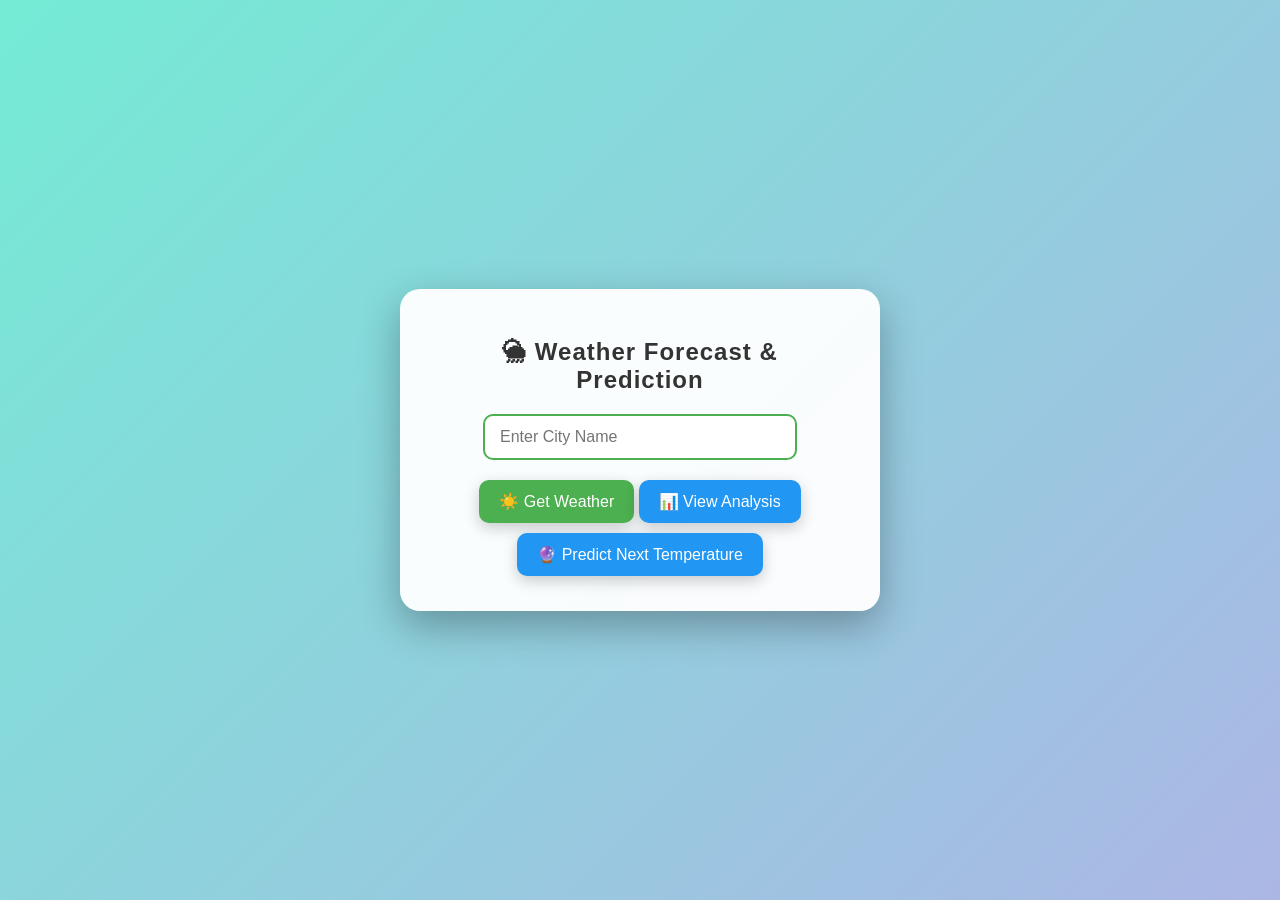
<file: templates/index.html>
<!DOCTYPE html>
<html lang="en">
<head>
<meta charset="UTF-8">
<meta name="viewport" content="width=device-width, initial-scale=1.0">
<title>🌦 Weather Forecast & Prediction</title>
<style>
  /* Body Background */
  body {
    font-family: 'Segoe UI', Tahoma, Geneva, Verdana, sans-serif;
    background: linear-gradient(135deg, #74ebd5, #ACB6E5);
    margin: 0;
    padding: 0;
    display: flex;
    justify-content: center;
    align-items: center;
    height: 100vh;
    overflow: hidden;
  }

  /* Container  Card */
  .container {
    background: rgba(255,255,255,0.95);
    padding: 30px 40px;
    border-radius: 20px;
    box-shadow: 0 15px 40px rgba(0,0,0,0.3);
    width: 400px;
    text-align: center;
    animation: fadeIn 1s ease-in-out;
  }

  h2 {
    margin-bottom: 20px;
    color: #333;
    letter-spacing: 1px;
  }

  /* Input Field */
  input {
    padding: 12px 15px;
    width: 70%;
    border: 2px solid #4CAF50;
    border-radius: 10px;
    font-size: 16px;
    outline: none;
    margin-bottom: 15px;
    transition: 0.3s;
  }
  input:focus {
    border-color: #2196F3;
    box-shadow: 0 0 8px #2196F3;
  }

  /* Buttonns */
  button {
    padding: 12px 20px;
    margin: 5px 0;
    border: none;
    border-radius: 10px;
    cursor: pointer;
    color: white;
    font-size: 16px;
    transition: 0.3s;
    box-shadow: 0 5px 15px rgba(0,0,0,0.2);
  }
  button:hover {
    transform: translateY(-3px);
    box-shadow: 0 8px 20px rgba(0,0,0,0.3);
  }

  .btn-primary {
    background: #4CAF50;
  }
  .btn-primary:hover {
    background: #45a049;
  }

  .btn-analysis {
    background: #2196F3;
  }
  .btn-analysis:hover {
    background: #1976D2;
  }

  /* Result Cards */
  #result, #predictionResult {
    display: none;
    margin-top: 20px;
    padding: 20px;
    border-radius: 15px;
    background: #f9f9f9;
    box-shadow: inset 0 0 15px rgba(0,0,0,0.05);
    animation: slideUp 0.5s ease forwards;
  }

  #result h3 {
    margin-bottom: 10px;
    color: #2196F3;
  }

  #predictionResult p {
    font-size: 18px;
    color: #FF5722;
  }

  /* Animations */
  @keyframes fadeIn {
    from { opacity: 0; transform: translateY(-20px);}
    to { opacity: 1; transform: translateY(0);}
  }
  @keyframes slideUp {
    from { opacity: 0; transform: translateY(20px);}
    to { opacity: 1; transform: translateY(0);}
  }
</style>
</head>
<body>
<div class="container">
  <h2>🌦 Weather Forecast & Prediction</h2>
  <input type="text" id="city" placeholder="Enter City Name">
  <br>
  <button class="btn-primary" onclick="getWeather()">☀️ Get Weather</button>
  <button class="btn-analysis" onclick="window.location.href='/analysis'">📊 View Analysis</button>
  <button class="btn-analysis" onclick="getPrediction()">🔮 Predict Next Temperature</button>

  <!-- Result Cards -->
  <div id="result"></div>
  <div id="predictionResult"></div>
</div>

<script>
async function getWeather() {
  const city = document.getElementById("city").value.trim();
  if (!city) {
    alert("Please enter a city name!");
    return;
  }

  try {
    const response = await fetch(`/get_weather?city=${city}`);
    const data = await response.json();

    const resultDiv = document.getElementById("result");
    resultDiv.style.display = "block";

    if (data.error) {
      resultDiv.innerHTML = `<p style="color:red;">${data.error}</p>`;
    } else {
      resultDiv.innerHTML = `
        <h3>${data.city}</h3>
        <p>🌡 Temperature: ${data.temperature} °C</p>
        <p>💧 Humidity: ${data.humidity}%</p>
        <p>🌬 Wind Speed: ${data.wind} m/s</p>
      `;
    }
  } catch (err) {
    alert("Failed to fetch weather. Check server.");
  }
}

async function getPrediction() {
  const city = document.getElementById("city").value.trim();
  if (!city) {
    alert("Please enter a city name first!");
    return;
  }

  try {
    const response = await fetch(`/predict?city=${city}`);
    const data = await response.json();

    const predDiv = document.getElementById("predictionResult");
    predDiv.style.display = "block";

    if (data.error) {
      predDiv.innerHTML = `<p style="color:red;">${data.error}</p>`;
    } else {
      predDiv.innerHTML = `
        <p>🔮 Predicted Next Temperature for <b>${data.city}</b>: ${data.predicted_temperature} °C</p>
        <small>(Based on ${data.data_points_used} past records)</small>
      `;
    }
  } catch (err) {
    alert("Prediction failed. Check server logs.");
  }
}
</script>
</body>
</html>
</file>
